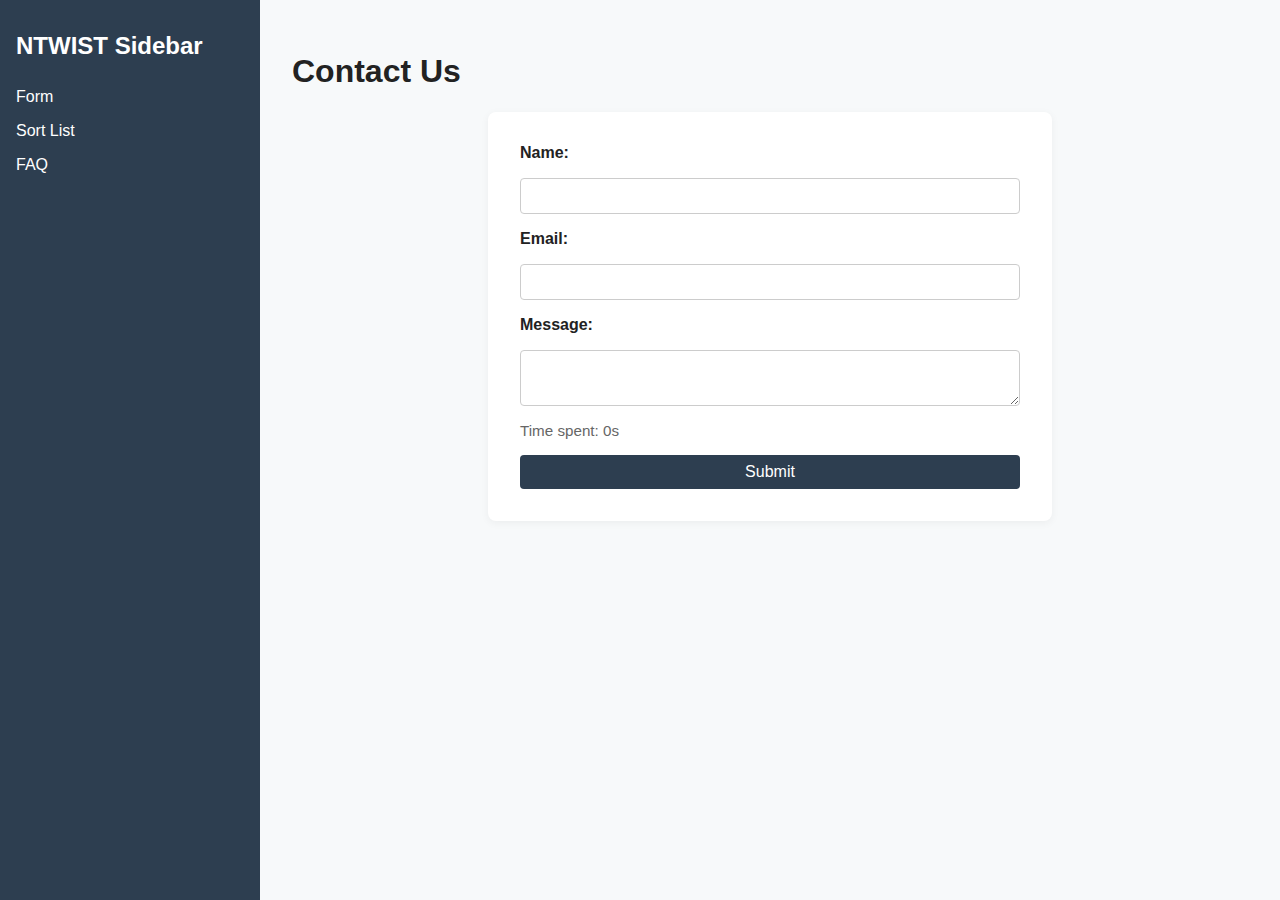
<file: index.html>
<!DOCTYPE html>
<html lang="en">
<head>
  <meta charset="UTF-8">
  <meta name="viewport" content="width=device-width, initial-scale=1.0">
  <title>Contact Form | NTWIST</title>
  <link rel="stylesheet" href="assets/css/style.css">
</head>
<body>
  <div class="container">
    <aside class="sidebar">
      <h2>NTWIST Sidebar</h2>
      <nav>
        <ul>
          <li><a href="index.html">Form</a></li>
          <li><a href="sort.html">Sort List</a></li>
          <li><a href="faq.html">FAQ</a></li>
        </ul>
      </nav>
    </aside>
    <main class="main-content">
      <h1>Contact Us</h1>
      <form id="contactForm" novalidate>
        <label for="name">Name:</label>
        <input type="text" id="name" name="name" required pattern="[A-Za-z\s]{2,}" autocomplete="off">

        <label for="email">Email:</label>
        <input type="email" id="email" name="email" required autocomplete="off">

        <label for="message">Message:</label>
        <textarea id="message" name="message" required minlength="10"></textarea>

        <div id="timer">Time spent: 0s</div>
        <button type="submit">Submit</button>
      </form>
      <div id="confirmation" class="hidden"></div>
    </main>
  </div>
  <script src="assets/js/form.js"></script>
</body>
</html>
</file>
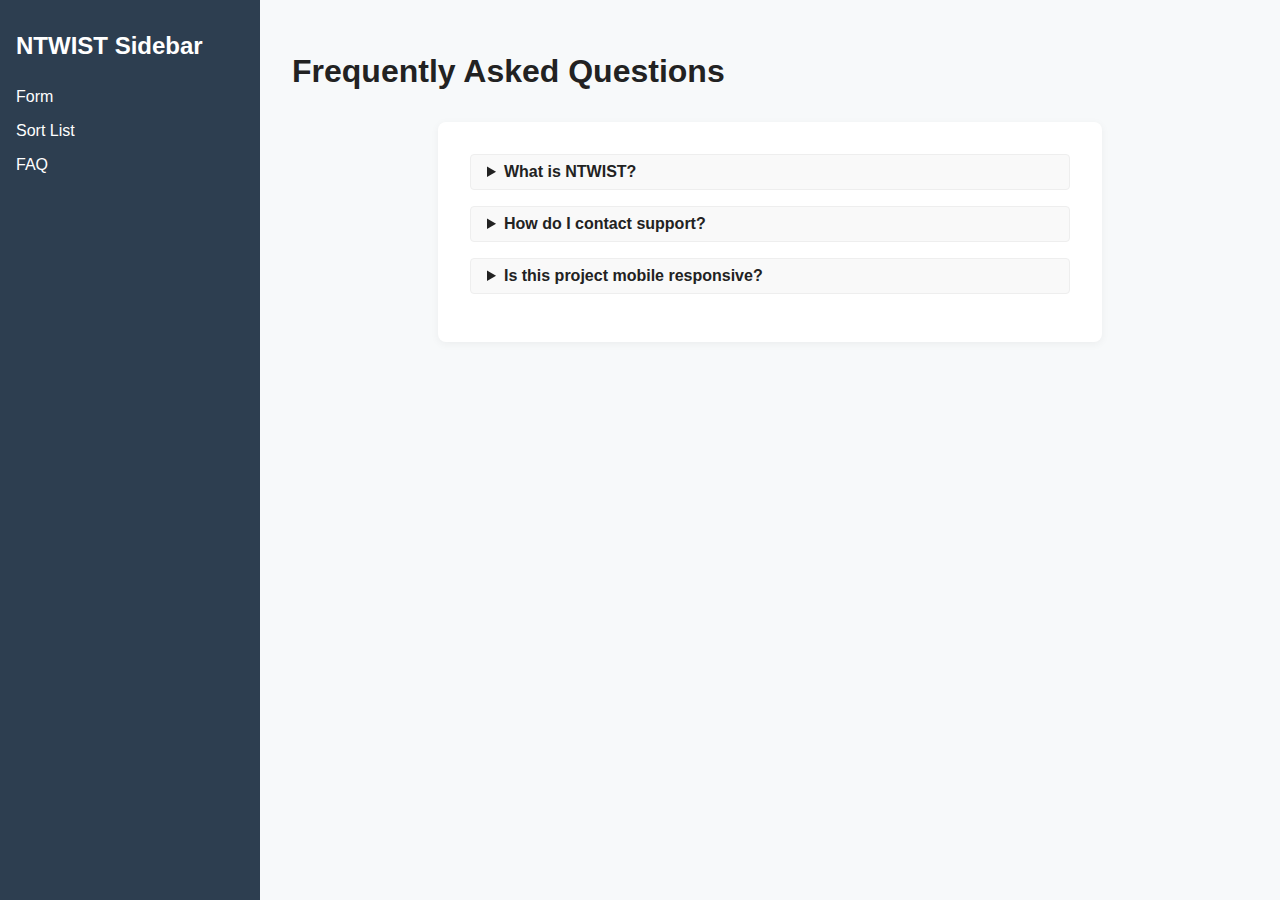
<file: faq.html>
<!DOCTYPE html>
<html lang="en">
<head>
  <!-- Meta tags for proper character encoding and responsive viewport -->
  <meta charset="UTF-8">
  <meta name="viewport" content="width=device-width, initial-scale=1.0">
  <title>FAQ | NTWIST</title>
  <link rel="stylesheet" href="assets/css/style.css">
  <style>
    /* FAQ section container styling */
    .faq-section {
      max-width: 600px;
      margin: 2rem auto;
      background: #fff;
      border-radius: 8px;
      box-shadow: 0 2px 8px rgba(0,0,0,0.05);
      padding: 2rem;
    }
    /* Styling for each FAQ item using HTML5 details/summary elements */
    details {
      margin-bottom: 1rem;
      border: 1px solid #eee;
      border-radius: 4px;
      padding: 0.5rem 1rem;
      background: #f9f9f9;
    }
    /* Styling for the clickable question (summary) */
    summary {
      font-weight: bold;
      cursor: pointer;
      outline: none;
    }
    /* Visual feedback when FAQ item is expanded */
    details[open] {
      background: #e6f7ff;
      border-color: #b3e0ff;
    }
  </style>
</head>
<body>
  <!-- Main container with sidebar and content layout -->
  <div class="container">
    <!-- Sidebar navigation -->
    <aside class="sidebar">
      <h2>NTWIST Sidebar</h2>
      <nav>
        <ul>
          <li><a href="index.html">Form</a></li>
          <li><a href="sort.html">Sort List</a></li>
          <li><a href="faq.html">FAQ</a></li>
        </ul>
      </nav>
    </aside>
    <!-- Main content area -->
    <main class="main-content">
      <h1>Frequently Asked Questions</h1>
      <!-- FAQ section using HTML5 details/summary for accordion functionality -->
      <section class="faq-section">
        <!-- Individual FAQ items that can be expanded/collapsed -->
        <details>
          <summary>What is NTWIST?</summary>
          <p>NTWIST is a software company specializing in innovative web solutions.</p>
        </details>
        <details>
          <summary>How do I contact support?</summary>
          <p>You can contact support using the form on the main page or by emailing support@ntwist.com.</p>
        </details>
        <details>
          <summary>Is this project mobile responsive?</summary>
          <p>Yes, all pages are designed to be mobile responsive using CSS Grid and Flexbox.</p>
        </details>
      </section>
    </main>
  </div>
</body>
</html>
</file>
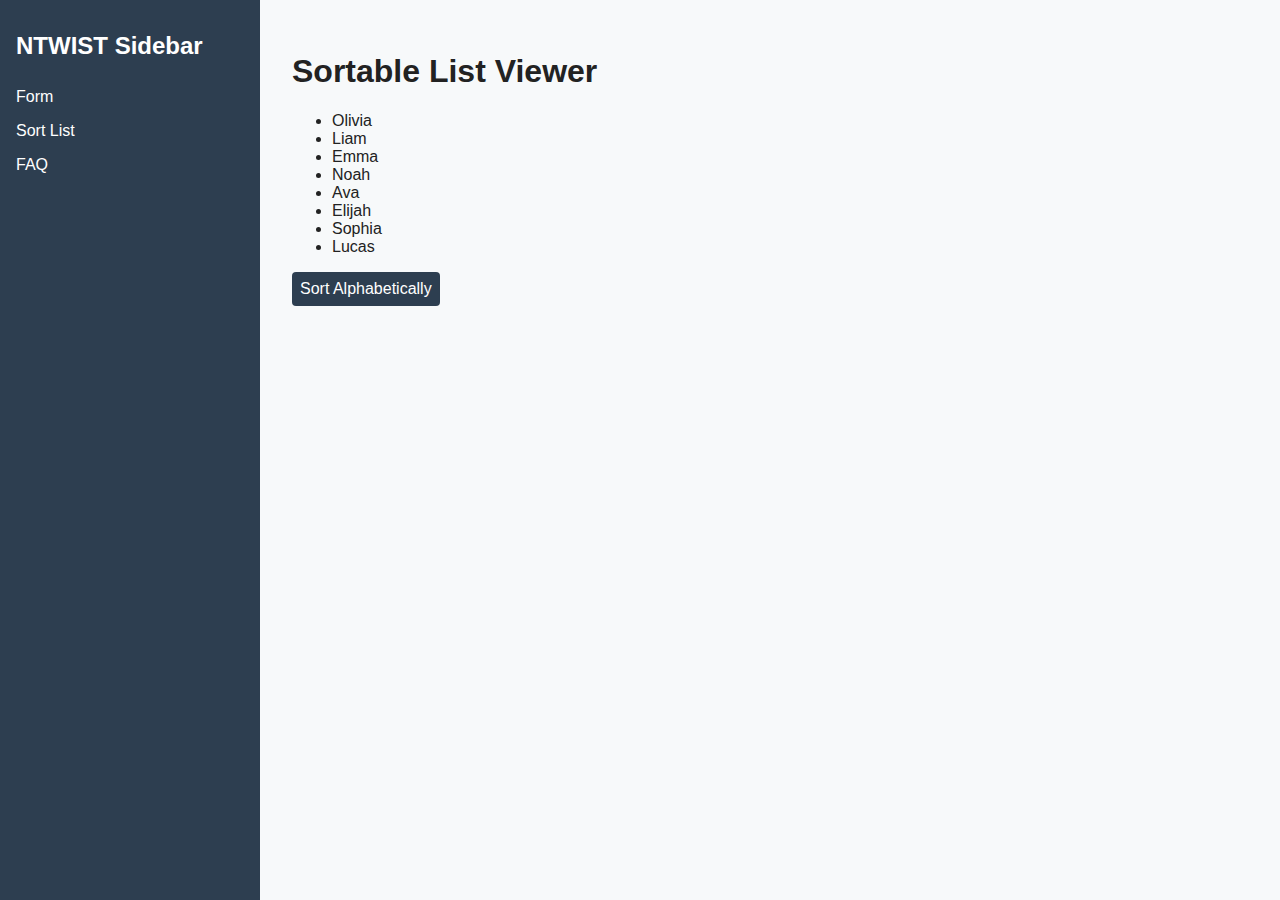
<file: sort.html>
<!DOCTYPE html>
<html lang="en">
<head>
  <!-- Meta tags for character encoding and responsive viewport -->
  <meta charset="UTF-8">
  <meta name="viewport" content="width=device-width, initial-scale=1.0">
  <title>Sortable List | NTWIST</title>
  <!-- Link to external CSS stylesheet -->
  <link rel="stylesheet" href="assets/css/style.css">
</head>
<body>
  <!-- Main container for layout structure -->
  <div class="container">
    <!-- Sidebar navigation section -->
    <aside class="sidebar">
      <h2>NTWIST Sidebar</h2>
      <!-- Navigation menu with links to different pages -->
      <nav>
        <ul>
          <li><a href="index.html">Form</a></li>
          <li><a href="sort.html">Sort List</a></li>
          <li><a href="faq.html">FAQ</a></li>
        </ul>
      </nav>
    </aside>
    <!-- Main content area -->
    <main class="main-content">
      <h1>Sortable List Viewer</h1>
      <!-- Unordered list containing names to be sorted -->
      <ul id="nameList">
        <li>Olivia</li>
        <li>Liam</li>
        <li>Emma</li>
        <li>Noah</li>
        <li>Ava</li>
        <li>Elijah</li>
        <li>Sophia</li>
        <li>Lucas</li>
      </ul>
      <!-- Button to trigger alphabetical sorting of the list -->
      <button id="sortBtn">Sort Alphabetically</button>
    </main>
  </div>
  <!-- Link to JavaScript file that handles the sorting functionality -->
  <script src="assets/js/sort.js"></script>
</body>
</html>
</file>
<file: assets/css/style.css>
/* Base styles */
body {
  margin: 0;
  font-family: Arial, sans-serif;
  background: #f7f9fa;
  color: #222;
}
.container {
  display: flex;
  min-height: 100vh;
}
.sidebar {
  background: #2d3e50;
  color: #fff;
  width: 260px;
  min-width: 200px;
  padding: 2rem 1rem;
  box-sizing: border-box;
}
.sidebar h2 {
  margin-top: 0;
}
.sidebar ul {
  list-style: none;
  padding: 0;
}
.sidebar a {
  color: #fff;
  text-decoration: none;
  display: block;
  padding: 0.5rem 0;
  border-radius: 4px;
  transition: background 0.2s;
}
.sidebar a:hover, .sidebar a:focus {
  background: #1a2533;
}
.main-content {
  flex: 1;
  padding: 2rem;
  overflow-y: auto;
}
form {
  background: #fff;
  padding: 2rem;
  border-radius: 8px;
  box-shadow: 0 2px 8px rgba(0,0,0,0.05);
  max-width: 500px;
  margin: 0 auto;
  display: flex;
  flex-direction: column;
  gap: 1rem;
}
label {
  font-weight: bold;
}
input, textarea, button {
  font-size: 1rem;
  padding: 0.5rem;
  border-radius: 4px;
  border: 1px solid #ccc;
  box-sizing: border-box;
}
input:focus, textarea:focus {
  outline: 2px solid #2d3e50;
}
button {
  background: #2d3e50;
  color: #fff;
  border: none;
  cursor: pointer;
  transition: background 0.2s;
}
button:hover, button:focus {
  background: #1a2533;
}
#timer {
  font-size: 0.95rem;
  color: #666;
}
#confirmation {
  margin-top: 1.5rem;
  padding: 1rem;
  background: #e0ffe0;
  color: #155724;
  border: 1px solid #b2f2b2;
  border-radius: 4px;
  text-align: center;
}
.hidden {
  display: none;
}
@media (max-width: 800px) {
  .container {
    flex-direction: column;
  }
  .sidebar {
    width: 100%;
    min-width: unset;
    padding: 1rem;
    text-align: center;
  }
  .main-content {
    padding: 1rem;
  }
  form {
    padding: 1rem;
  }
}
</file>
